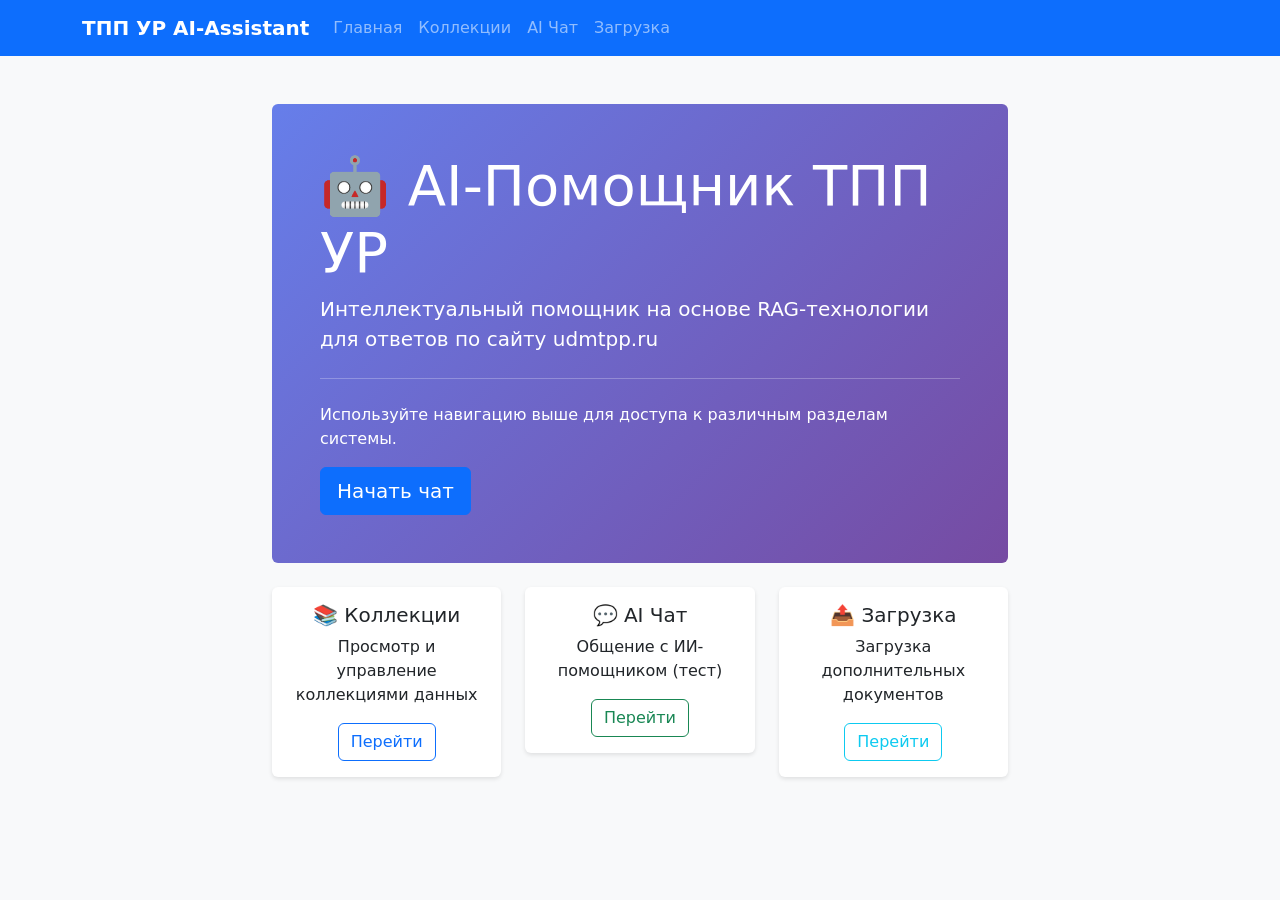
<file: templates/index.html>
<!DOCTYPE html>
<html lang="ru">
<head>
    <meta charset="UTF-8">
    <meta name="viewport" content="width=device-width, initial-scale=1.0">
    <title>ТПП УР AI-Chat Assistant</title>
    <link href="https://cdn.jsdelivr.net/npm/bootstrap@5.1.3/dist/css/bootstrap.min.css" rel="stylesheet">
    <link href="/static/css/style.css" rel="stylesheet">
</head>
<body>
    <nav class="navbar navbar-expand-lg navbar-dark bg-primary">
        <div class="container">
            <a class="navbar-brand" href="/">ТПП УР AI-Assistant</a>
            <button class="navbar-toggler" type="button" data-bs-toggle="collapse" data-bs-target="#navbarNav">
                <span class="navbar-toggler-icon"></span>
            </button>
            <div class="collapse navbar-collapse" id="navbarNav">
                <ul class="navbar-nav">
                    <li class="nav-item">
                        <a class="nav-link" href="/">Главная</a>
                    </li>
                    <li class="nav-item">
                        <a class="nav-link" href="/collections">Коллекции</a>
                    </li>
                    <li class="nav-item">
                        <a class="nav-link" href="/chat">AI Чат</a>
                    </li>
                    <li class="nav-item">
                        <a class="nav-link" href="/upload">Загрузка</a>
                    </li>
                </ul>
            </div>
        </div>
    </nav>

    <div class="container mt-5">
        <div class="row">
            <div class="col-md-8 offset-md-2">
                <div class="jumbotron bg-light p-5 rounded">
                    <h1 class="display-4">🤖 AI-Помощник ТПП УР</h1>
                    <p class="lead">Интеллектуальный помощник на основе RAG-технологии для ответов по сайту udmtpp.ru</p>
                    <hr class="my-4">
                    <p>Используйте навигацию выше для доступа к различным разделам системы.</p>
                    <a class="btn btn-primary btn-lg" href="/chat" role="button">Начать чат</a>
                </div>

                <div class="row mt-4">
                    <div class="col-md-4">
                        <div class="card">
                            <div class="card-body text-center">
                                <h5 class="card-title">📚 Коллекции</h5>
                                <p class="card-text">Просмотр и управление коллекциями данных</p>
                                <a href="/collections" class="btn btn-outline-primary">Перейти</a>
                            </div>
                        </div>
                    </div>
                    <div class="col-md-4">
                        <div class="card">
                            <div class="card-body text-center">
                                <h5 class="card-title">💬 AI Чат</h5>
                                <p class="card-text">Общение с ИИ-помощником (тест)</p>
                                <a href="/chat" class="btn btn-outline-success">Перейти</a>
                            </div>
                        </div>
                    </div>
                    <div class="col-md-4">
                        <div class="card">
                            <div class="card-body text-center">
                                <h5 class="card-title">📤 Загрузка</h5>
                                <p class="card-text">Загрузка дополнительных документов</p>
                                <a href="/upload" class="btn btn-outline-info">Перейти</a>
                            </div>
                        </div>
                    </div>
                </div>
            </div>
        </div>
    </div>

    <script src="https://cdn.jsdelivr.net/npm/bootstrap@5.1.3/dist/js/bootstrap.bundle.min.js"></script>
</body>
</html>
</file>
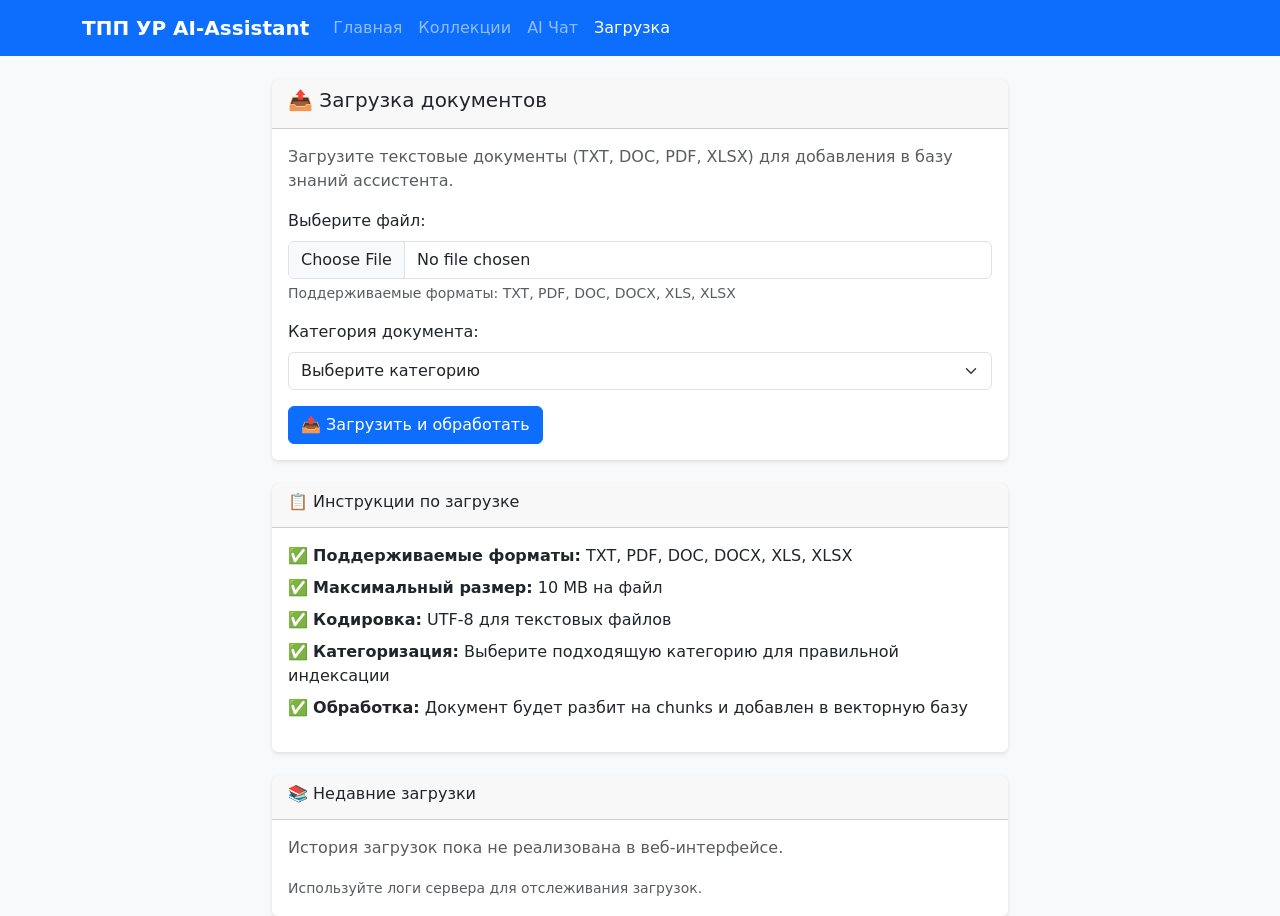
<file: templates/upload.html>
<!DOCTYPE html>
<html lang="ru">
<head>
    <meta charset="UTF-8">
    <meta name="viewport" content="width=device-width, initial-scale=1.0">
    <title>Загрузка - ТПП УР Assistant</title>
    <link href="https://cdn.jsdelivr.net/npm/bootstrap@5.1.3/dist/css/bootstrap.min.css" rel="stylesheet">
    <link href="/static/css/style.css" rel="stylesheet">
</head>
<body>
    <nav class="navbar navbar-expand-lg navbar-dark bg-primary">
        <div class="container">
            <a class="navbar-brand" href="/">ТПП УР AI-Assistant</a>
            <button class="navbar-toggler" type="button" data-bs-toggle="collapse" data-bs-target="#navbarNav">
                <span class="navbar-toggler-icon"></span>
            </button>
            <div class="collapse navbar-collapse" id="navbarNav">
                <ul class="navbar-nav">
                    <li class="nav-item">
                        <a class="nav-link" href="/">Главная</a>
                    </li>
                    <li class="nav-item">
                        <a class="nav-link" href="/collections">Коллекции</a>
                    </li>
                    <li class="nav-item">
                        <a class="nav-link" href="/chat">AI Чат</a>
                    </li>
                    <li class="nav-item">
                        <a class="nav-link active" href="/upload">Загрузка</a>
                    </li>
                </ul>
            </div>
        </div>
    </nav>

    <div class="container mt-4">
        <div class="row">
            <div class="col-md-8 offset-md-2">
                <div class="card">
                    <div class="card-header">
                        <h5>📤 Загрузка документов</h5>
                    </div>
                    <div class="card-body">
                        <p class="text-muted">Загрузите текстовые документы (TXT, DOC, PDF, XLSX) для добавления в базу знаний ассистента.</p>

                        <form id="uploadForm" enctype="multipart/form-data">
                            <div class="mb-3">
                                <label for="fileInput" class="form-label">Выберите файл:</label>
                                <input type="file" class="form-control" id="fileInput" name="file"
                                       accept=".txt,.pdf,.doc,.docx,.xls,.xlsx" required>
                                <div class="form-text">Поддерживаемые форматы: TXT, PDF, DOC, DOCX, XLS, XLSX</div>
                            </div>

                            <div class="mb-3">
                                <label for="categorySelect" class="form-label">Категория документа:</label>
                                <select class="form-select" id="categorySelect" name="category" required>
                                    <option value="">Выберите категорию</option>
                                    <option value="719">Консультации по 719-ПП / Акт СТ</option>
                                    <option value="support">Меры поддержки бизнеса</option>
                                    <option value="services">Услуги ТПП</option>
                                    <option value="membership">Членство в ТПП</option>
                                    <option value="events">Мероприятия, обучение</option>
                                    <option value="cooperation">Поиск партнёров / кооперации</option>
                                    <option value="site">Общий контент сайта</option>
                                </select>
                            </div>

                            <button type="submit" class="btn btn-primary" id="uploadBtn">
                                📤 Загрузить и обработать
                            </button>
                        </form>

                        <div id="uploadProgress" class="mt-3" style="display: none;">
                            <div class="progress">
                                <div class="progress-bar progress-bar-striped progress-bar-animated"
                                     role="progressbar" style="width: 100%"></div>
                            </div>
                            <p class="text-center mt-2">Обработка документа...</p>
                        </div>

                        <div id="uploadResult" class="mt-3" style="display: none;">
                            <div class="alert" role="alert"></div>
                        </div>
                    </div>
                </div>

                <!-- Instructions Card -->
                <div class="card mt-4">
                    <div class="card-header">
                        <h6>📋 Инструкции по загрузке</h6>
                    </div>
                    <div class="card-body">
                        <ul class="list-unstyled">
                            <li class="mb-2">✅ <strong>Поддерживаемые форматы:</strong> TXT, PDF, DOC, DOCX, XLS, XLSX</li>
                            <li class="mb-2">✅ <strong>Максимальный размер:</strong> 10 MB на файл</li>
                            <li class="mb-2">✅ <strong>Кодировка:</strong> UTF-8 для текстовых файлов</li>
                            <li class="mb-2">✅ <strong>Категоризация:</strong> Выберите подходящую категорию для правильной индексации</li>
                            <li class="mb-2">✅ <strong>Обработка:</strong> Документ будет разбит на chunks и добавлен в векторную базу</li>
                        </ul>
                    </div>
                </div>

                <!-- Recent Uploads -->
                <div class="card mt-4">
                    <div class="card-header">
                        <h6>📚 Недавние загрузки</h6>
                    </div>
                    <div class="card-body">
                        <p class="text-muted">История загрузок пока не реализована в веб-интерфейсе.</p>
                        <small class="text-muted">Используйте логи сервера для отслеживания загрузок.</small>
                    </div>
                </div>
            </div>
        </div>
    </div>

    <script>
        document.getElementById('uploadForm').addEventListener('submit', function(e) {
            e.preventDefault();

            const formData = new FormData(this);
            const uploadBtn = document.getElementById('uploadBtn');
            const uploadProgress = document.getElementById('uploadProgress');
            const uploadResult = document.getElementById('uploadResult');
            const resultAlert = uploadResult.querySelector('.alert');

            // Show progress
            uploadBtn.disabled = true;
            uploadBtn.innerHTML = '⏳ Загрузка...';
            uploadProgress.style.display = 'block';
            uploadResult.style.display = 'none';

            fetch('/api/upload', {
                method: 'POST',
                body: formData
            })
            .then(response => response.json())
            .then(data => {
                uploadProgress.style.display = 'none';
                uploadResult.style.display = 'block';

                if (data.message) {
                    resultAlert.className = 'alert alert-success';
                    resultAlert.innerHTML = `
                        <strong>✅ Успешно!</strong> ${data.message}<br>
                        <small>Обработано фрагментов: ${data.chunks_count}</small>
                    `;
                    // Reset form
                    document.getElementById('uploadForm').reset();
                } else {
                    throw new Error('Неизвестная ошибка');
                }
            })
            .catch(error => {
                uploadProgress.style.display = 'none';
                uploadResult.style.display = 'block';
                resultAlert.className = 'alert alert-danger';
                resultAlert.innerHTML = `<strong>❌ Ошибка:</strong> ${error.message || 'Не удалось загрузить файл'}`;
                console.error('Upload error:', error);
            })
            .finally(() => {
                uploadBtn.disabled = false;
                uploadBtn.innerHTML = '📤 Загрузить и обработать';
            });
        });

        // File type validation
        document.getElementById('fileInput').addEventListener('change', function(e) {
            const file = e.target.files[0];
            if (file) {
                const allowedTypes = ['text/plain', 'application/pdf',
                    'application/msword', 'application/vnd.openxmlformats-officedocument.wordprocessingml.document',
                    'application/vnd.ms-excel', 'application/vnd.openxmlformats-officedocument.spreadsheetml.sheet'];

                if (!allowedTypes.includes(file.type) && !file.name.match(/\.(txt|pdf|doc|docx|xls|xlsx)$/i)) {
                    alert('Неподдерживаемый тип файла. Пожалуйста, выберите файл формата TXT, PDF, DOC, DOCX, XLS или XLSX.');
                    e.target.value = '';
                }

                // Check file size (10MB limit)
                if (file.size > 10 * 1024 * 1024) {
                    alert('Файл слишком большой. Максимальный размер: 10 MB.');
                    e.target.value = '';
                }
            }
        });
    </script>

    <script src="https://cdn.jsdelivr.net/npm/bootstrap@5.1.3/dist/js/bootstrap.bundle.min.js"></script>
</body>
</html>
</file>
<file: static/css/style.css>
/* Custom styles for TPP UR AI Assistant */

body {
    background-color: #f8f9fa;
}

.navbar-brand {
    font-weight: bold;
}

.jumbotron {
    background: linear-gradient(135deg, #667eea 0%, #764ba2 100%);
    color: white;
}

.card {
    border: none;
    box-shadow: 0 2px 4px rgba(0,0,0,0.1);
    transition: box-shadow 0.3s ease;
}

.card:hover {
    box-shadow: 0 4px 8px rgba(0,0,0,0.15);
}

.chat-messages {
    border-radius: 8px;
}

.message {
    margin-bottom: 10px;
    padding: 8px 12px;
    border-radius: 8px;
}

.user-message {
    background-color: #007bff;
    color: white;
    margin-left: auto;
    max-width: 70%;
}

.assistant-message {
    background-color: #e9ecef;
    color: #212529;
    margin-right: auto;
    max-width: 70%;
}

.system-message {
    background-color: #fff3cd;
    color: #856404;
    font-size: 0.9em;
    max-width: 80%;
}

.loading {
    opacity: 0.6;
}

.btn {
    border-radius: 6px;
}

.form-control:focus {
    border-color: #667eea;
    box-shadow: 0 0 0 0.2rem rgba(102, 126, 234, 0.25);
}

.progress {
    height: 6px;
}

.alert {
    border-radius: 8px;
}

.badge {
    font-size: 0.75em;
}

/* Responsive adjustments */
@media (max-width: 768px) {
    .container {
        padding-left: 15px;
        padding-right: 15px;
    }

    .chat-messages {
        height: 300px;
    }

    .user-message, .assistant-message {
        max-width: 85%;
    }
}
</file>
